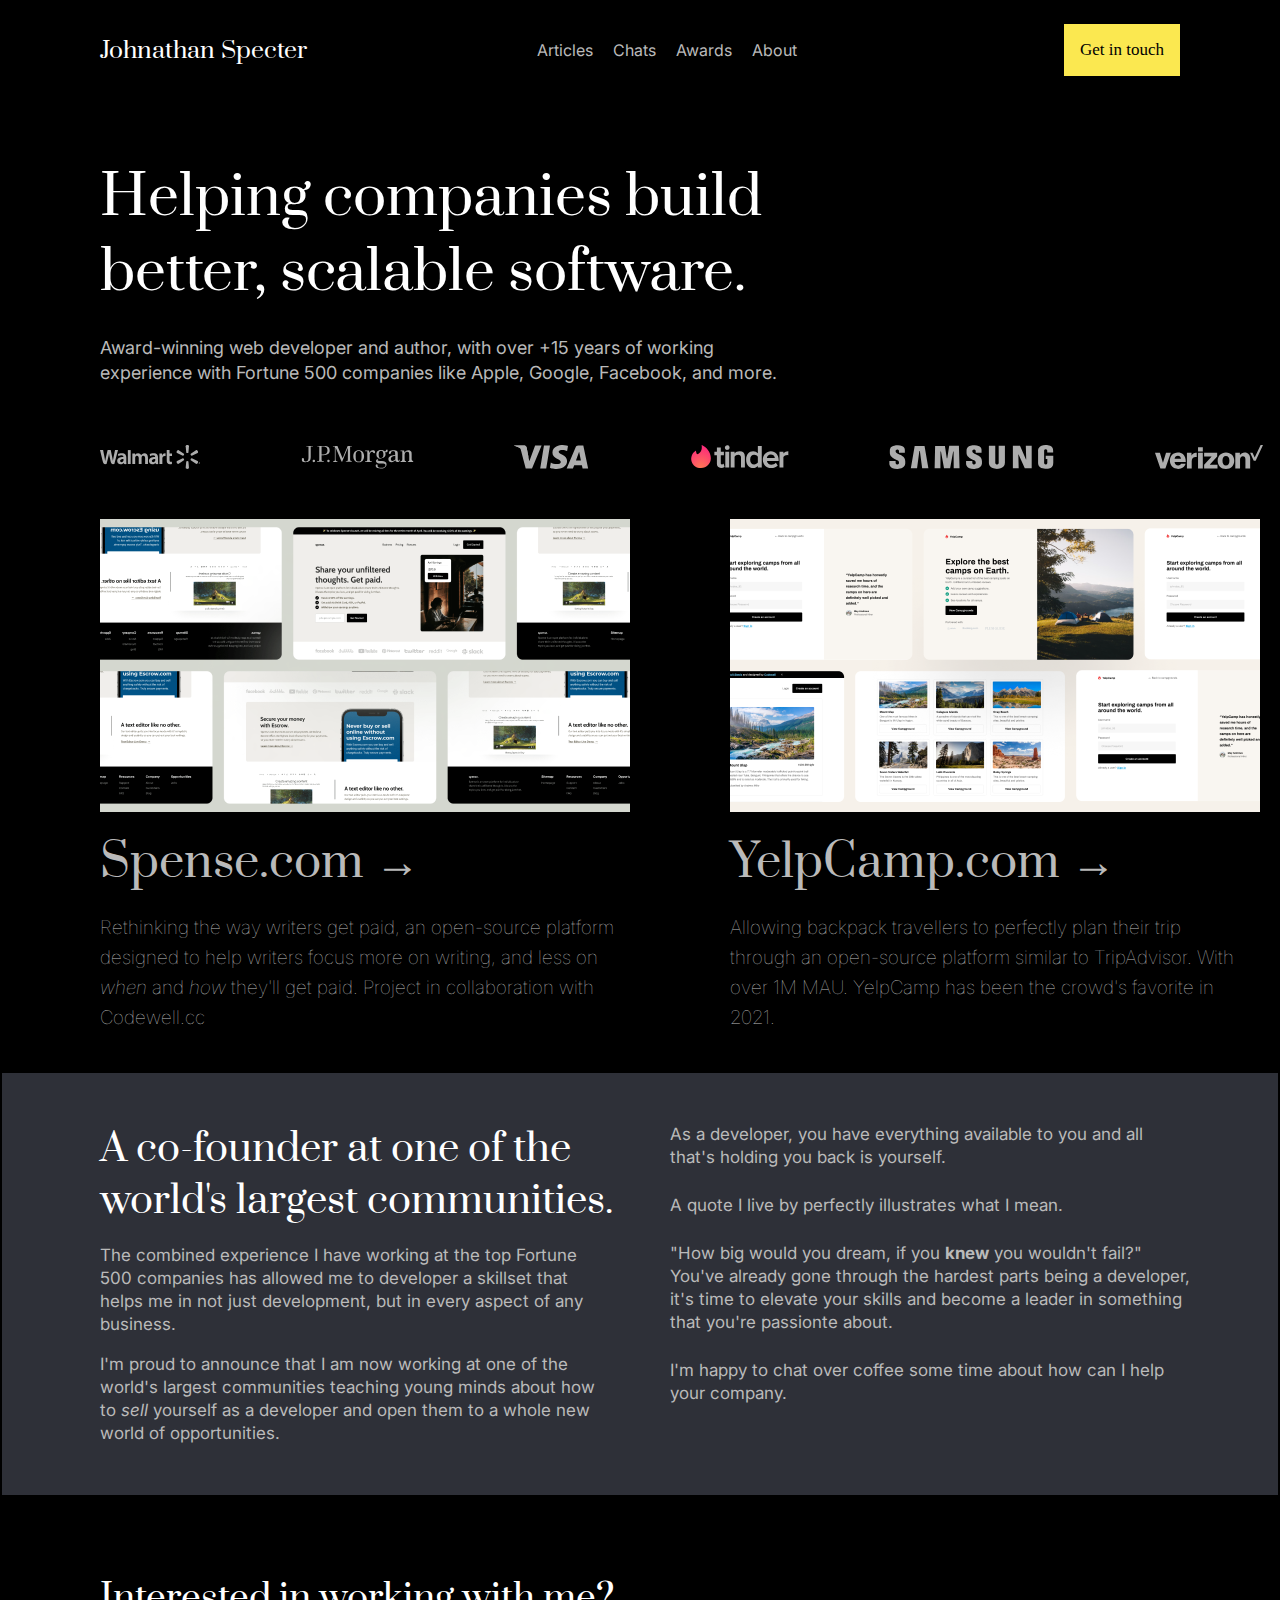
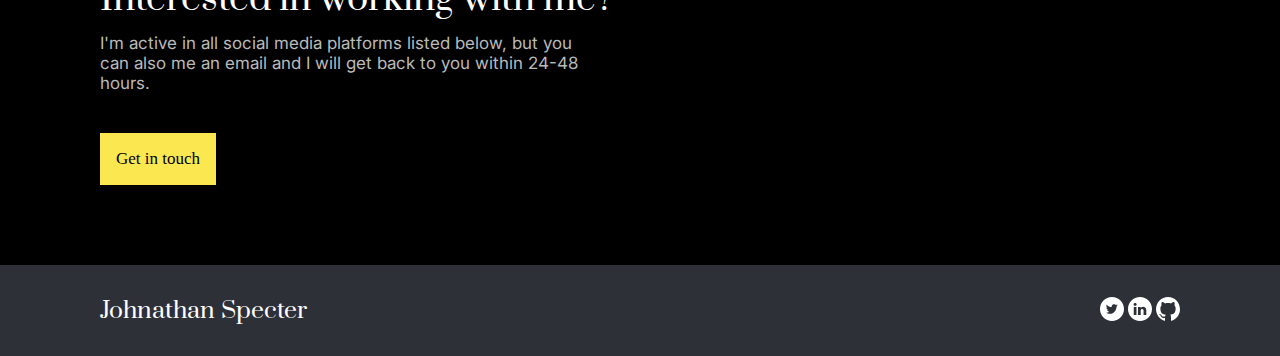
<file: index.html>
<!DOCTYPE html>
<html lang="pt">
<head>
    <meta charset="UTF-8">
    <title>Título da página</title>
    <meta name="viewport" content="width=device-width, initial-scale=1.0">
    <link rel="stylesheet" href="style.css">
    <link rel="preconnect" href="https://fonts.googleapis.com">
    <link rel="preconnect" href="https://fonts.gstatic.com" crossorigin>
    <link href="https://fonts.googleapis.com/css2?family=Inter:wght@400;700&family=Prata&display=swap" rel="stylesheet">
</head>
<body>
    <header>
            <span class="logo">Johnathan Specter</span>
            <nav class="nav-principal">
                <nav class="nav-1">
                    <a href="#">Articles</a>
                    <a href="#">Chats</a>
                    <a href="#">Awards</a>
                    <a href="#">About</a>
                </nav>
                <nav class="nav-2">
                    <button class="button"><a href="#">Get in touch</a></button>
                </nav>
            </nav>
            <img src="images/hamburguer.svg" class="hamburguer">
    </header>
    <main>
        <article>
            <h1>Helping companies build better, scalable software.</h1>
            <p>Award-winning web developer and author, with over +15 years of working experience with Fortune 500 companies like Apple, Google, Facebook, and more.</p>
        </article>
        <section class="logos-section">
            <img src="logos/Walmart.svg" alt="logo-walmart">
            <img src="logos/Morgan.svg" alt="logo-morgan" >
            <img src="logos/Visa.svg" alt="logo-visa">
            <img src="logos/Tinder.svg" alt="logo-tinder">
            <img src="logos/Samsung.svg" alt="logo-samsung">
            <img src="logos/Verizon.svg" alt="logo-verizon">
        </section>
        <section class="websites-section">
            <div class="websites-section-spense websites-section-all">
                <img src="images/spense.png" alt="spense-section">
                <a href="#">Spense.com &rightarrow;</a>
                <p>Rethinking the way writers get paid, an open-source platform designed to help writers focus more on writing, and less on <i>when</i> and <i>how</i> they'll get paid. Project in collaboration with Codewell.cc</p>
            </div>
            <div class="websites-section-yelpcamp websites-section-all">
                <img src="images/yelpcamp.png" alt="yelpcamp-section">
                <a href="#" id="yelpcamp-link">YelpCamp.com &rightarrow;</a>
                <p>Allowing backpack travellers to perfectly plan their trip through an open-source platform similar to TripAdvisor. With over 1M MAU. YelpCamp has been the crowd's favorite in 2021.</p>
            </div>
        </section>
        <aside class="text-section">
            <div class="text-section-1">
                <h2>A co-founder at one of the world's largest communities.</h2>
                <p>The combined experience I have working at the top Fortune 500 companies has allowed me to developer a skillset that helps me in not just development, but in every aspect of any business.</p>
                <p>I'm proud to announce that I am now working at one of the world's largest communities teaching young minds about how to <i>sell</i> yourself as a developer and open them to a whole new world of opportunities.</p>
            </div>
            <div class="text-section-2">
                <p>As a developer, you have everything available to you and all that's holding you back is yourself.</p>
                <p>A quote I live by perfectly illustrates what I mean.</p>
                <p>"How big would you dream, if you <b>knew</b> you wouldn't fail?" You've already gone through the hardest parts being a developer, it's time to elevate your skills and become a leader in something that you're passionte about.</p>
                <p>I'm happy to chat over coffee some time about how can I help your company.</p>
            </div>
        </aside>
        <section class="nav-3">
            <h2>Interested in working with me?</h2>
            <p>I'm active in all social media platforms listed below, but you can also me an email and I will get back to you within 24-48 hours.</p>
            <button class="button"><a href="#">Get in touch</a></button>
        </section>
        <footer>
            <nav class="logo logo-2"><span>Johnathan Specter</span></nav>
            <nav class="social-media-links">
                <a href="#"><img src="icons/Twitter.svg" alt="link-Twitter"></a>
                <a href="#"><img src="icons/Linkedin.svg" alt="link-Linkedin"></a>
                <a href="#"><img src="icons/Github.svg" alt="link-Github"></a>
            </nav>
        </footer>
    </main>
    <script src="script.js"></script>
</body>
</html>
</file>
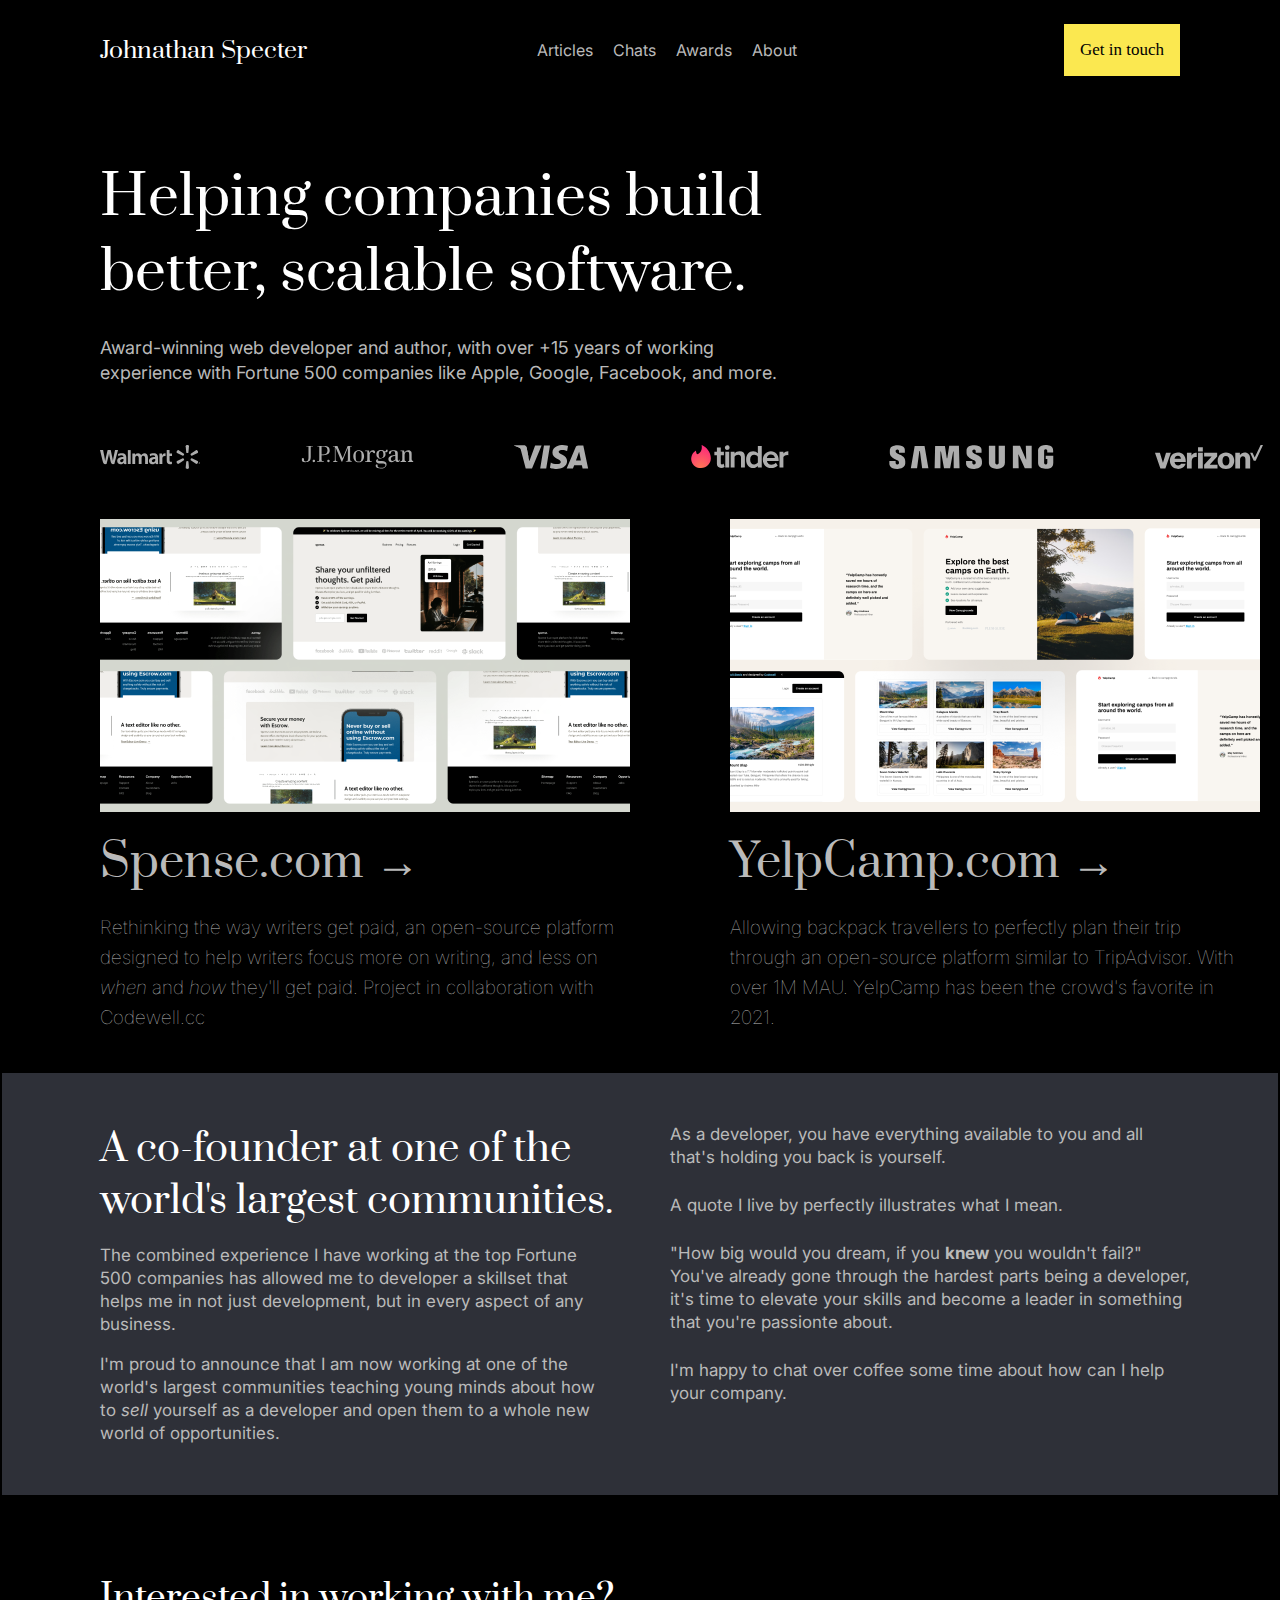
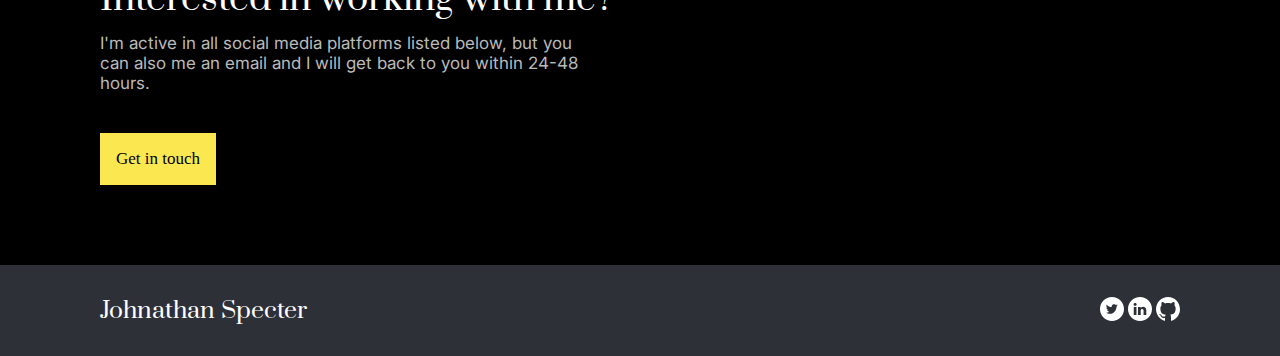
<file: codewell-spense-index.html>
<!DOCTYPE html>
<html lang="pt">
<head>
    <meta charset="UTF-8">
    <title>Título da página</title>
    <meta name="viewport" content="width=device-width, initial-scale=1.0">
    <link rel="stylesheet" href="style.css">
    <link rel="preconnect" href="https://fonts.googleapis.com">
    <link rel="preconnect" href="https://fonts.gstatic.com" crossorigin>
    <link href="https://fonts.googleapis.com/css2?family=Inter:wght@400;700&family=Prata&display=swap" rel="stylesheet">
</head>
<body>
    <header>
            <span class="logo">Johnathan Specter</span>
            <nav class="nav-principal">
                <nav class="nav-1">
                    <a href="#">Articles</a>
                    <a href="#">Chats</a>
                    <a href="#">Awards</a>
                    <a href="#">About</a>
                </nav>
                <nav class="nav-2">
                    <button class="button"><a href="#">Get in touch</a></button>
                </nav>
            </nav>
            <img src="images/hamburguer.svg" class="hamburguer">
    </header>
    <main>
        <article>
            <h1>Helping companies build better, scalable software.</h1>
            <p>Award-winning web developer and author, with over +15 years of working experience with Fortune 500 companies like Apple, Google, Facebook, and more.</p>
        </article>
        <section class="logos-section">
            <img src="logos/Walmart.svg" alt="logo-walmart">
            <img src="logos/Morgan.svg" alt="logo-morgan" >
            <img src="logos/Visa.svg" alt="logo-visa">
            <img src="logos/Tinder.svg" alt="logo-tinder">
            <img src="logos/Samsung.svg" alt="logo-samsung">
            <img src="logos/Verizon.svg" alt="logo-verizon">
        </section>
        <section class="websites-section">
            <div class="websites-section-spense websites-section-all">
                <img src="images/spense.png" alt="spense-section">
                <a href="#">Spense.com &rightarrow;</a>
                <p>Rethinking the way writers get paid, an open-source platform designed to help writers focus more on writing, and less on <i>when</i> and <i>how</i> they'll get paid. Project in collaboration with Codewell.cc</p>
            </div>
            <div class="websites-section-yelpcamp websites-section-all">
                <img src="images/yelpcamp.png" alt="yelpcamp-section">
                <a href="#" id="yelpcamp-link">YelpCamp.com &rightarrow;</a>
                <p>Allowing backpack travellers to perfectly plan their trip through an open-source platform similar to TripAdvisor. With over 1M MAU. YelpCamp has been the crowd's favorite in 2021.</p>
            </div>
        </section>
        <aside class="text-section">
            <div class="text-section-1">
                <h2>A co-founder at one of the world's largest communities.</h2>
                <p>The combined experience I have working at the top Fortune 500 companies has allowed me to developer a skillset that helps me in not just development, but in every aspect of any business.</p>
                <p>I'm proud to announce that I am now working at one of the world's largest communities teaching young minds about how to <i>sell</i> yourself as a developer and open them to a whole new world of opportunities.</p>
            </div>
            <div class="text-section-2">
                <p>As a developer, you have everything available to you and all that's holding you back is yourself.</p>
                <p>A quote I live by perfectly illustrates what I mean.</p>
                <p>"How big would you dream, if you <b>knew</b> you wouldn't fail?" You've already gone through the hardest parts being a developer, it's time to elevate your skills and become a leader in something that you're passionte about.</p>
                <p>I'm happy to chat over coffee some time about how can I help your company.</p>
            </div>
        </aside>
        <section class="nav-3">
            <h2>Interested in working with me?</h2>
            <p>I'm active in all social media platforms listed below, but you can also me an email and I will get back to you within 24-48 hours.</p>
            <button class="button"><a href="#">Get in touch</a></button>
        </section>
        <footer>
            <nav class="logo logo-2"><span>Johnathan Specter</span></nav>
            <nav class="social-media-links">
                <a href="#"><img src="icons/Twitter.svg" alt="link-Twitter"></a>
                <a href="#"><img src="icons/Linkedin.svg" alt="link-Linkedin"></a>
                <a href="#"><img src="icons/Github.svg" alt="link-Github"></a>
            </nav>
        </footer>
    </main>
    <script src="script.js"></script>
</body>
</html>
</file>
<file: style.css>
*{
    margin:0;
    padding: 0;
    box-sizing: border-box;
}

body{
    background:black;
    margin:0 100px;
    font-family: 'Inter', sans-serif;
}

header{
    display: grid;
    grid-template-columns: 1fr 2fr;
    justify-content: space-between;
    height: 100px;
    align-items: center;
    gap: 100px;
}

.logo{
    font-size: 23px;
    color:white;
    font-family: 'Prata', serif;
}

.nav-principal{
    display: flex;
    flex-direction: row;
    justify-content: space-between;
    align-items: center;
}

.nav-1{
    display: flex;
    flex-direction: row;
    align-items: center;
}

.nav-1 a{
    text-decoration: none;
    color:#bababa;
    margin:0 10px;
}

.nav-1 a:hover{
    text-decoration: underline;
    color: #fff;
    transition: all .5s ease
}

.nav-2{
    display: flex;
    align-items: center;
}

.button{
    border:none;
    background:#fbe850;
    padding:16px;
    text-decoration: none;
    font-family: 'Times New Roman', sans-serif;
    font-size: 17px;
}

.button a{
    color: black;
    text-decoration: none;
    font-weight: 500;
}

.hamburguer{
    display: none;
}

main{
    margin:0 auto;
}

article{
    display:flex;
    flex-direction: column;
    margin:60px auto;
}

article h1{
    color:white;
    font-size:55px;
    font-weight:lighter;
    font-family: 'Prata', serif;
    margin-bottom:25px;
    width: 800px;
}

article p{
    color:#bababa;
    font-size: 18px;
    width: 680px;
    line-height: 25px;
}

.logos-section{
    display: grid;
    grid-template-columns: 1fr 1fr 1fr 1fr 1fr 1fr;
    margin: 50px 0;
    gap: 100px;
    align-items: center;
    justify-content: space-between;
}

.websites-section{
    display: flex;
    flex-direction: row;
    align-items: center;
    justify-content: space-between;
    gap: 100px;
}

.websites-section-all{
    display: flex;
    flex-direction: column;
    gap: 20px;
}

.websites-section a{
    font-size: 45px;
    color: #bababa;
    font-weight:lighter;
    font-family: 'Prata', serif;
    text-decoration: none;
}

.websites-section p{
    color:#bababa;
    font-size:19px;
    width: 520px;
    font-weight: lighter;
    line-height: 30px;
}

.text-section{
    display: flex;
    flex-direction: row;
    justify-content: space-between;
    background: #2e3038;
    margin: 0 -98px;
    padding: 50px 98px;
}

.text-section-1{
    display: flex;
    flex-direction: column;
    gap: 17px;
}

.text-section-1 h2{
    color:white;
    font-size: 38px;
    width: 570px;
    font-weight: lighter;
    font-family: 'Prata', serif;
}

.text-section-1 p{
    color:#bababa;
    font-size: 17px;
    width: 495px;
    line-height: 23px;
}


.text-section-2{
    display: flex;
    flex-direction: column;
    gap: 25px;
}

.text-section-2 p{
    color:#bababa;
    font-size: 17px;
    width: 520px;
    line-height: 23px;
}

.nav-3{
    margin:80px 0;
}

section h2{
    font-size: 35px;
    color:white;
    font-weight: lighter;
    font-family: 'Prata', serif;
    margin-bottom: 10px;
}

section p{
    color: #bababa;
    width: 500px;
    font-size: 17px;
    margin-bottom: 40px;
}

footer{
    display: flex;
    flex-direction: row;
    justify-content: space-between;
    align-items: center;
    background: #2e3038;
    margin: 0 -100px;
    padding: 30px 100px;
}

/*Tablet Design*/

@media screen and (max-width:768px) {
    body{
        margin: 0 40px;
    }

    header{
        display: flex;
        flex-direction: row;
        align-items: center;
        justify-content: space-between;
    }

    .hamburguer{
        display: block;
    }

    .nav-principal{
        display: none;
        flex-direction: column;
        background: #2e3038;
        border:1px solid #fbe850;
        border-radius: 5px;
        gap: 20px;
        position: absolute;
        right: 80px;
        top: 38px;
        padding: 20px;
    }

    .nav-1, .nav-2{
        display: flex;
        flex-direction: column;
        gap: 20px;
    }

    .nav-principal.open{
        display: flex;
    }

    main{
        display: flex;
        flex-direction: column;
    }
    
    article h1{
        font-size: 50px;
        width: 660px;
    }

    article p{
        width: 650px;
    }

    .logos-section{
        display: flex;
        flex-direction: row;
        flex-wrap: wrap;
        justify-content: space-evenly;
        align-items: center;
        margin: 50px;
    }

    .websites-section{
        display: flex;
        flex-direction: column;
        margin-bottom: 40px;
    }

    .websites-section img{
        width: 650px;
    }

    .text-section{
        display: flex;
        flex-direction: column;
        margin: 0 -40px;
        padding: 40px 50px;
        gap: 60px;
    }

    .text-section-1 h2{
        width: 700px;
    }

    .text-section-1 p{
        width: 650px;
    }

    .text-section-2 p{
        width: 650px;
    }

    footer{
        margin: 0 -40px;
    }
}

@media screen and (max-width:400px) {
    body{
        margin: 20px;
    }

    header{
        display: flex;
        flex-direction: row;
        justify-content: space-between;
    }

    .nav-principal{
        display: none;
        flex-direction: column;
        background: #2e3038;
        border:1px solid #fbe850;
        border-radius: 5px;
        gap: 20px;
        position: absolute;
        right: 20px;
        top: 90px;
        padding: 30px 120px;
    }

    article h1{
        width: 380px;
        font-size: 30px;
    }

    article p{
        width: 370px;
    }

    .logos-section{
        display: grid;
        grid-template-columns: 1fr 1fr;
        margin: auto;
    }

    .logos-section img{
        width: 120px;
        margin: 40px 0;
    }

    .websites-section{
        display: flex;
        flex-direction: column;
    }

    .websites-section img{
        width: 350px;
    }

    .websites-section a{
        font-size: 35px;
    }

    .websites-section p{
        width: 330px;
        font-size: 15px;
    }

    .websites-section-spense{
        margin-bottom: -80px;
    }

    .text-section-1 h2{
        font-size: 30px;
        width: 330px;
    }

    .text-section-1 p{
        width: 370px;
    }

    .text-section-2 p{
        width: 370px;
    }

    .nav-3 p{
        width: 370px;
    }

    footer{
        display: flex;
        flex-direction: row;
        justify-content: space-between;
        align-items: center;
        padding: 20px 35px;
        margin-bottom: -40px;
    }

    .social-media-links{
        display: flex;
        flex-direction: row;
        gap: 12px;
    }
}
</file>
